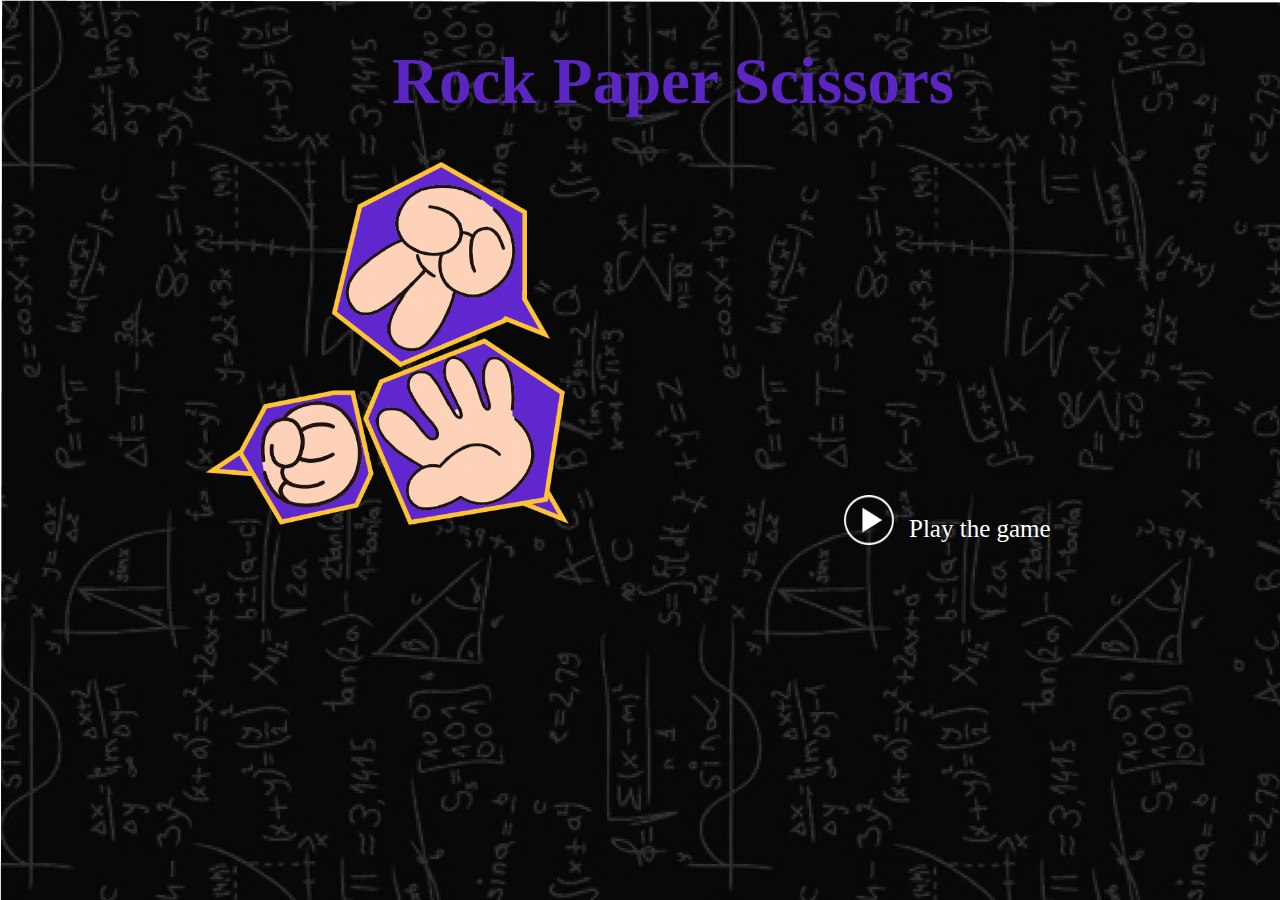
<file: index.html>
<!DOCTYPE html>
<html lang="en">
  <head>
    <meta charset="UTF-8" />
    <meta name="viewport" content="width=device-width, initial-scale=1.0" />
    <title>Rock paper scissors</title>
    <link rel="stylesheet" href="style.css" />
    
  </head>
  <body class="main-page">
    <div>
        <div class="heading">  <h1>Rock Paper Scissors</h1></div>
        <div class="game-page">
            <img class="game-image" src="assets/game-image.png">
            <img class="play-button" id="play" src="assets/play-button.png"><p>Play the game</p>
        </div>
      
    </div>
    <script src="./app.js"></script>
  </body>

  
</html>
</file>
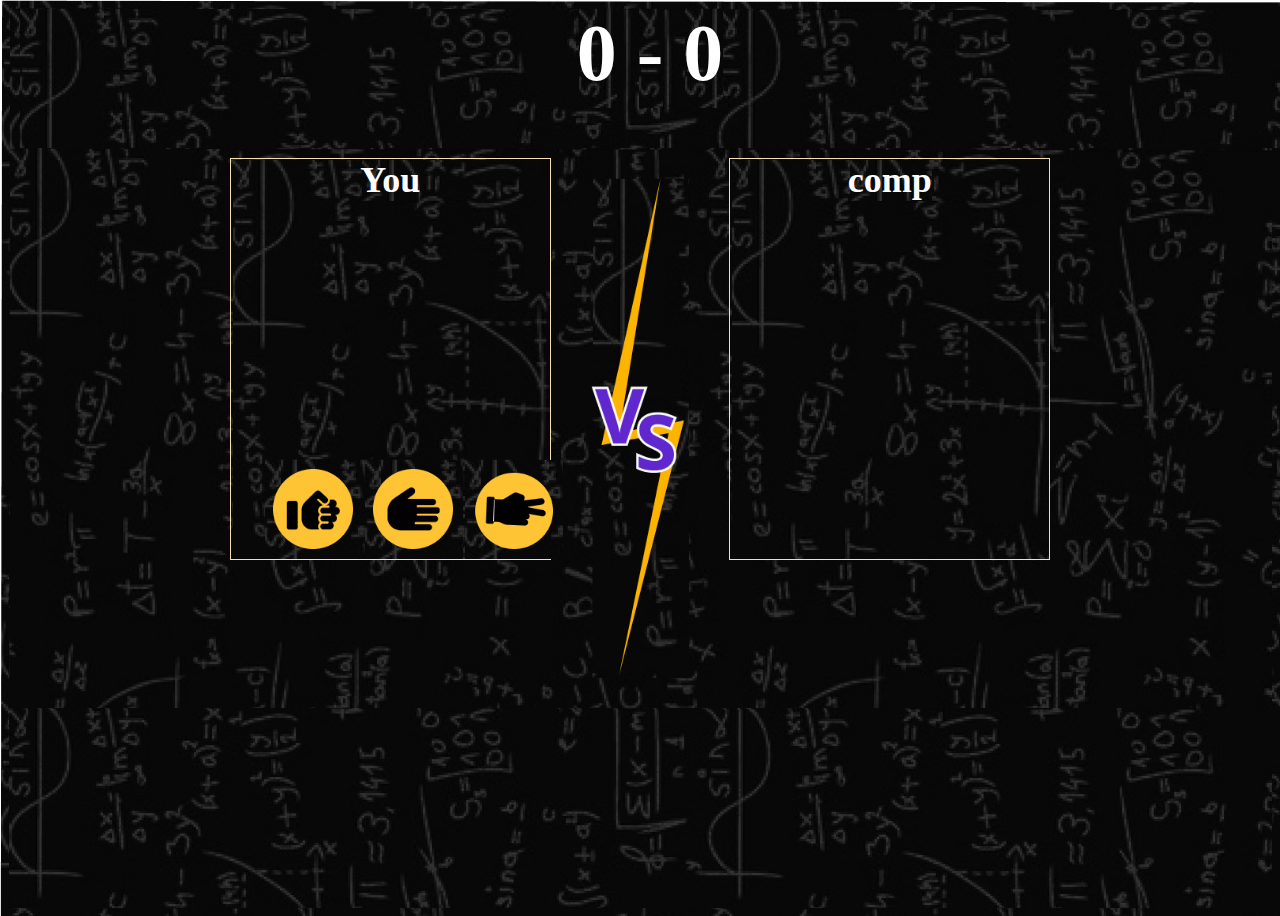
<file: game.html>
<!DOCTYPE html>
<html lang="en">
  <head>
    <meta charset="UTF-8" />
    <meta name="viewport" content="width=device-width, initial-scale=1.0" />
    <title>Rock paper scissors</title>
    <link rel="stylesheet" href="styles.css" />
  </head>
  <body >
  <div>
    <div class="score-box"><h1 id="you" >0 </h1><h1> - </h1><h1 id="comp"> 0</h1></div>
    <div id ="play-box"class= "play-box">
        <div class="box1" id="box1"><h1>You</h1>
        <div class="logo">
        <img id="rock" src="assets/rock-logo.png">
        <img id ="paper" src="assets/paper-logo.png">
        <img id="scissors" src="assets/scissors-logo.png">
      </div>
        </div> 

        <img class="vs-image" src="assets/vs.png">

        <div id="box2"class="box2"><h1>comp</h1></div>
    </div>
  </div>
  <div id="winner" style="display: flex;align-items: center;justify-content: center;padding-bottom: 200px;">
   
  </div>
    
    <script src="./game.js"></script>
  </body>

  
</html>
</file>
<file: style.css>
.main-page{
    background-image: url("assets/bg.png");
    width: 100%;
    height: 100%;
}
h1{
    color: rgb(90, 37, 192);
    padding-left: 30%;
    padding-top: 0;
    font-size: 65px;
    font-family: 'Poppins';
}

.game-page{
     display: inline-block; 
     padding-left: 15%;
     width: 100%;
     height: 50%;
    }
    .game-image{
        width: 30%;
        height: 30%;
    }
    .play-button{
        padding-left: 20%;
        width: 50px;
        height:50px;
    }
    p{
    display: inline-block; 
    vertical-align: middle;
    color: white;
    margin-left: 15px;
    margin-top: 0px;
    font-size: 25px;
    
}
</file>
<file: styles.css>
* {
        background-image: url('assets/bg.png');
        font-family: 'Poppins';
        color: white;
      }
      
      .box1,
      .box2 {
        width: 30%;
        border: 1px solid wheat;
        text-align: center;
        font-size: large;
        height: 400px;
        display: flex;
        flex-direction: column;
        align-items: center;
        justify-content: space-between;
        margin: 10px; 
      }
      
      .play-box {
        padding-left: 100px;
        padding-right: 100px;
        max-width: 100%;
        display: flex;
        align-items: flex-start;
        justify-content: center;
        padding-top: 0;
      }
      .score-box,h1{
        margin: 0 10px; 
      }
      .vs-image {
        display: flex;
        max-width: 30%;
        max-height: 500px;
        margin: 30px; 
        align-self: flex-start; 
      
      }
      .score-box {
        display: flex;
        justify-content:center;
        width: 100%;
        height: 100px;
        font-size: 40px;
        padding-bottom: 40px;
      }
      
      .logo {
        display: flex;
        justify-content: space-between;
        width: 80%;
      }
      
      .logo img {
        padding: 10px;
        width: 80px; 
        height: 80px; 
      }
</file>
